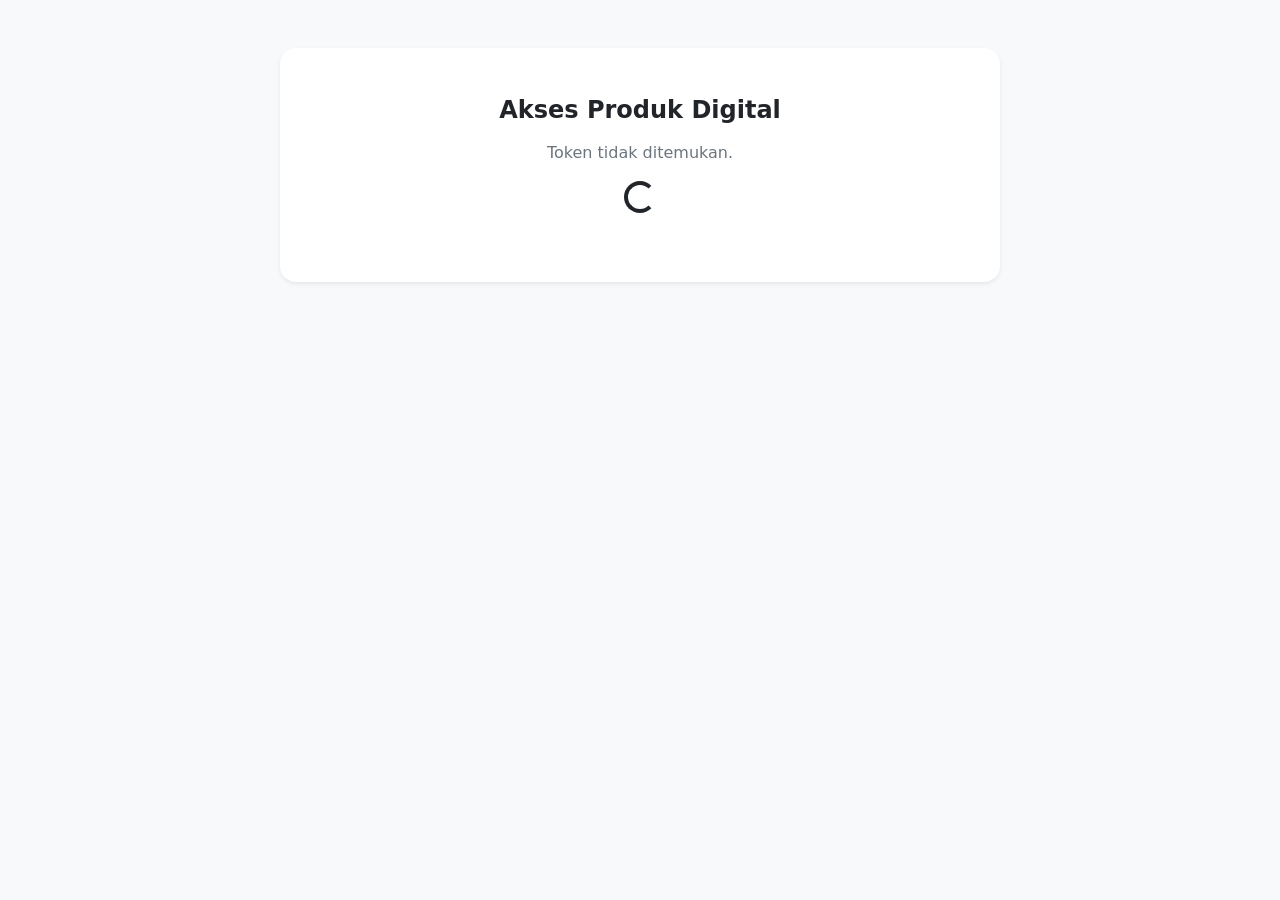
<file: access.html>
<!doctype html>
<html lang="id">
<head>
  <meta charset="utf-8" />
  <meta name="viewport" content="width=device-width,initial-scale=1" />
  <title>Akses Produk</title>
  <link href="https://cdn.jsdelivr.net/npm/bootstrap@5.3.3/dist/css/bootstrap.min.css" rel="stylesheet">
</head>
<body class="bg-body-tertiary">
  <main class="container py-5">
    <div class="card mx-auto shadow-sm border-0 rounded-4" style="max-width:720px">
      <div class="card-body p-5 text-center">
        <h1 class="h4 fw-bold mb-3">Akses Produk Digital</h1>
        <p id="gate" class="text-secondary mb-3">Menyiapkan akses...</p>
        <div class="spinner-border" role="status" aria-hidden="true"></div>
        <div id="fallback" class="mt-3"></div>
      </div>
    </div>
  </main>

  <script src="./assets/config.js"></script>
  <script>
    (async () => {
      const token = new URLSearchParams(location.search).get('token');
      const WB = window.CONFIG.WORKER_BASE;
      const gate = document.getElementById('gate');
      const fb   = document.getElementById('fallback');

      if (!token) { gate.textContent = 'Token tidak ditemukan.'; return; }

      const url = `${WB}/redeem?token=${encodeURIComponent(token)}`;
      // Navigasi top-level (cookie HttpOnly pasti terset) → Worker redirect ke /view
      try { location.assign(url); } catch(_) { window.open(url, '_self'); }
      fb.innerHTML = `<a class="btn btn-outline-dark" href="${url}">Klik di sini jika tidak otomatis</a>`;
    })();
  </script>
</body>
</html>
</file>
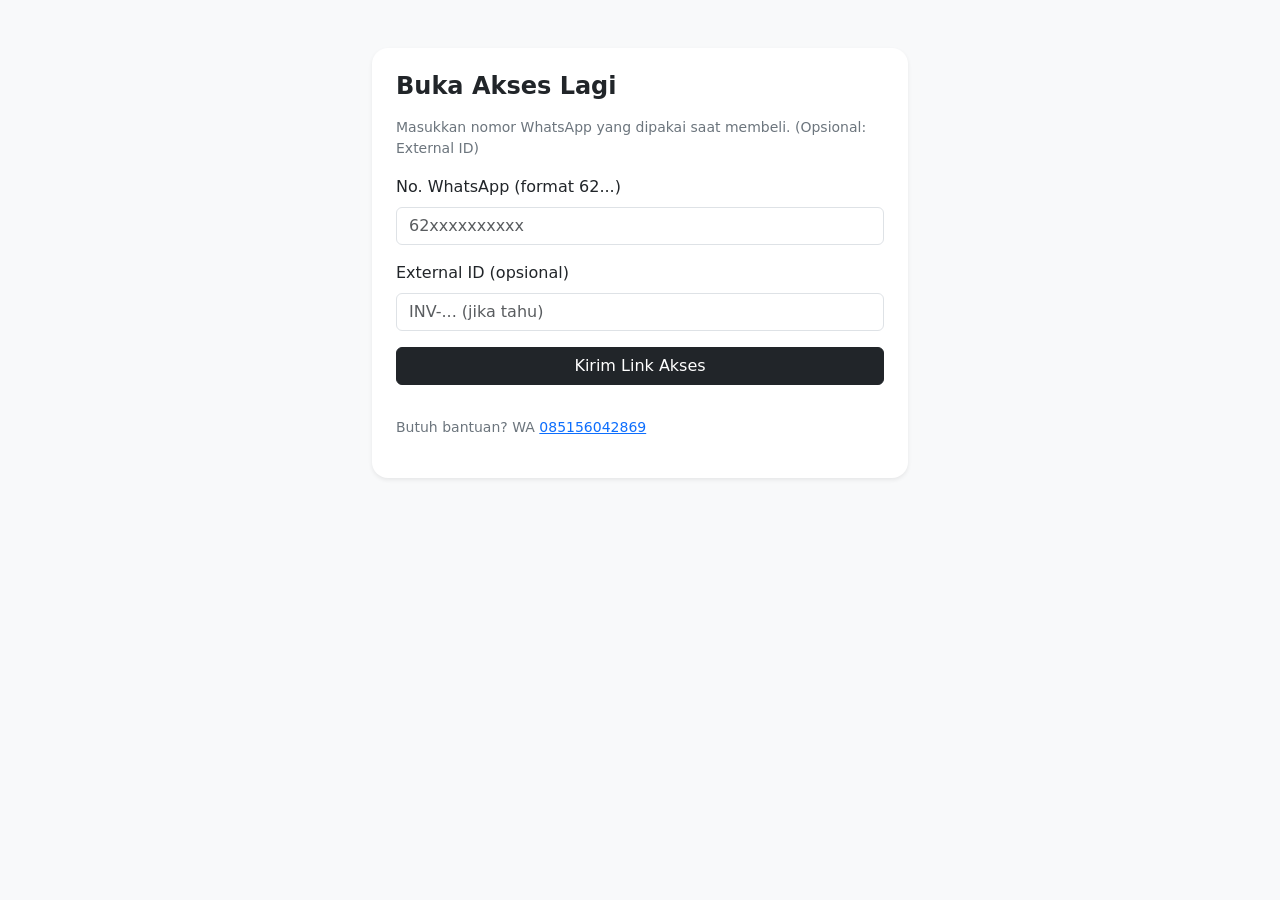
<file: reaccess.html>
<!doctype html>
<html lang="id">
<head>
  <meta charset="utf-8"/>
  <meta name="viewport" content="width=device-width,initial-scale=1"/>
  <title>Re-Access Produk</title>
  <link href="https://cdn.jsdelivr.net/npm/bootstrap@5.3.3/dist/css/bootstrap.min.css" rel="stylesheet">
</head>
<body class="bg-body-tertiary">
  <main class="container py-5" style="max-width:560px">
    <div class="card border-0 shadow-sm rounded-4">
      <div class="card-body p-4">
        <h1 class="h4 fw-bold mb-3">Buka Akses Lagi</h1>
        <p class="text-secondary small">Masukkan nomor WhatsApp yang dipakai saat membeli. (Opsional: External ID)</p>
        <form id="f" class="row g-3" autocomplete="off">
          <div class="col-12">
            <label class="form-label">No. WhatsApp (format 62...)</label>
            <input id="wa" class="form-control" required pattern="^62[0-9]{8,15}$" placeholder="62xxxxxxxxxx">
          </div>
          <div class="col-12">
            <label class="form-label">External ID (opsional)</label>
            <input id="eid" class="form-control" placeholder="INV-... (jika tahu)">
          </div>
          <div class="col-12 d-grid">
            <button class="btn btn-dark" type="submit">Kirim Link Akses</button>
          </div>
          <div class="col-12">
            <div id="msg" class="small text-secondary"></div>
          </div>
        </form>
        <p class="small text-secondary mt-3">Butuh bantuan? WA <a href="https://wa.me/6285156042869">085156042869</a></p>
      </div>
    </div>
  </main>

  <script src="./assets/config.js"></script>
  <script>
    const form = document.getElementById('f');
    const msg  = document.getElementById('msg');
    form.addEventListener('submit', async (e) => {
      e.preventDefault();
      const WB = window.CONFIG.WORKER_BASE;
      const wa  = document.getElementById('wa').value.trim();
      const eid = document.getElementById('eid').value.trim();

      msg.textContent = 'Memeriksa pembelian...';
      try {
        const r = await fetch(`${WB}/api/renew`, {
          method: 'POST',
          headers: { 'Content-Type': 'application/json' },
          body: JSON.stringify({ wa, eid })
        });
        const j = await r.json();
        if (!j.ok || !j.access_token) {
          msg.textContent = 'Tidak ditemukan/Belum paid. Pastikan WA & External ID benar.';
          return;
        }
        // Tidak tampilkan konten. Navigasi GET ke redeem agar cookie set, lalu Worker redirect ke /view (stream)
        const redeemUrl = `${WB}/redeem?token=${encodeURIComponent(j.access_token)}`;
        try { location.assign(redeemUrl); } catch(_) { window.open(redeemUrl, '_self'); }
        msg.innerHTML = `Membuka akses... <a href="${redeemUrl}">Klik di sini jika tidak otomatis</a>`;
      } catch (err) {
        console.error(err);
        msg.textContent = 'Terjadi kendala. Coba lagi sebentar.';
      }
    });
  </script>
</body>
</html>
</file>
